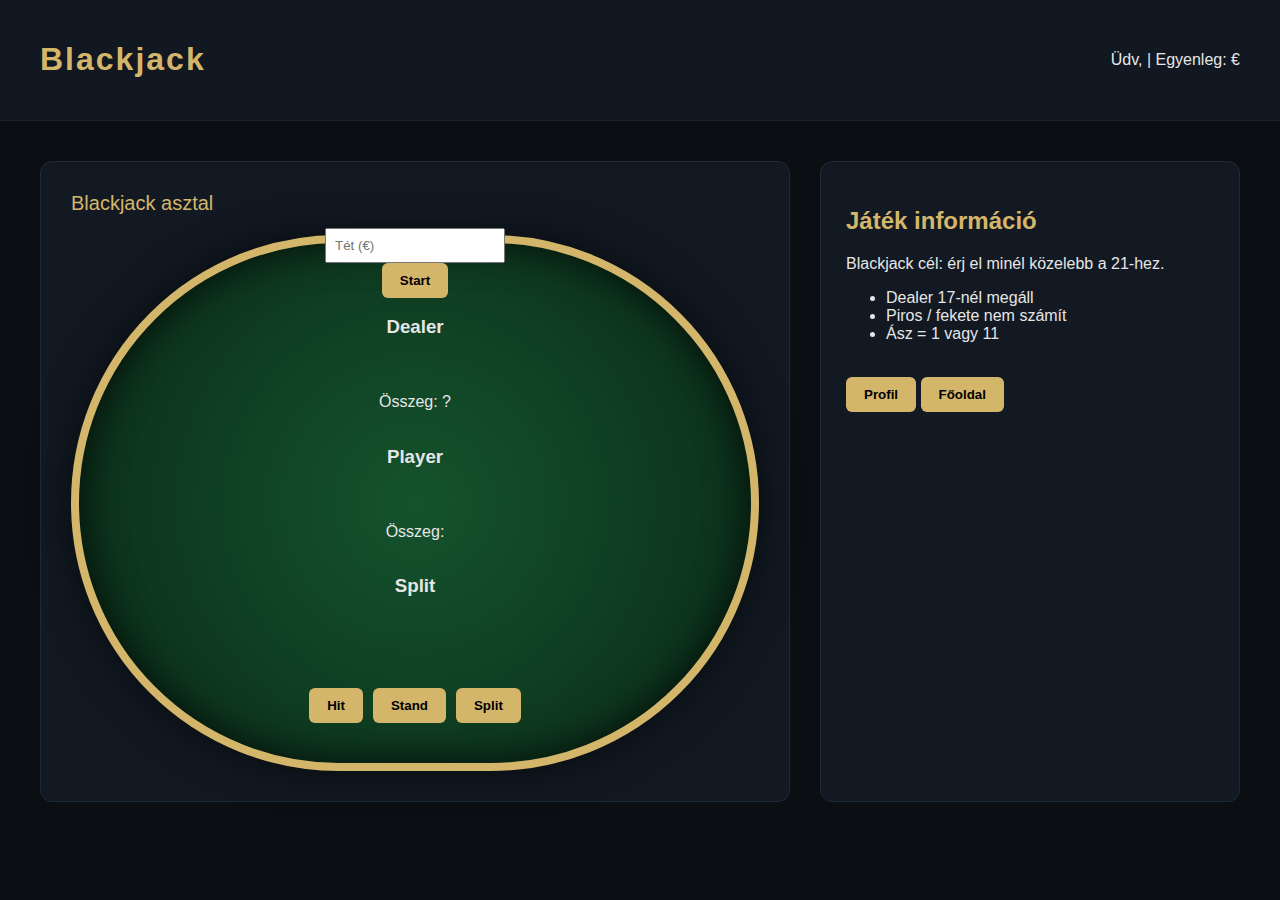
<file: blackjack.html>
<!DOCTYPE html>
<html lang="hu">
<head>
<meta charset="UTF-8">
<title>Blackjack</title>
<link rel="stylesheet" href="style.css">
<link rel="stylesheet" href="blackjack.css">
</head>

<body>

<div class="header">

<h1>Blackjack</h1>

<div>

Üdv, <b id="userName"></b> |
Egyenleg: <span id="balance"></span> €

</div>

</div>


<div class="container">

<div class="tableCard">

<div class="tableTitle">Blackjack asztal</div>

<div class="blackjackTable">

<input type="number" id="bet" min="0" placeholder="Tét (€)" style="width:160px;padding:8px">

<button onclick="startGame()" id="start">Start</button>

<h3>Dealer</h3>

<div id="dealerCards" class="cards"></div>

<p>Összeg: <span id="dealerScore">?</span></p>

<h3>Player</h3>

<div id="playerCards" class="cards"></div>

<p>Összeg: <span id="playerScore"></span></p>

<h3>Split</h3>

<div id="splitCards" class="cards"></div>

<p id="splitScore"></p>

<div class="controls">

<button onclick="hit()">Hit</button>
<button onclick="stand()">Stand</button>
<button onclick="split()">Split</button>

</div>

<div id="result" class="result"></div>

</div>

</div>


<div class="betPanel">

<h2>Játék információ</h2>

<p>
Blackjack cél: érj el minél közelebb a 21-hez.
</p>

<ul>

<li>Dealer 17-nél megáll</li>
<li>Piros / fekete nem számít</li>
<li>Ász = 1 vagy 11</li>

</ul>

<br>

<button onclick="location.href='profile.html'">Profil</button>
<button onclick="location.href='index.html'">Főoldal</button>

</div>


</div>

<script src="blackjack.js"></script>

</body>
</html>
</file>
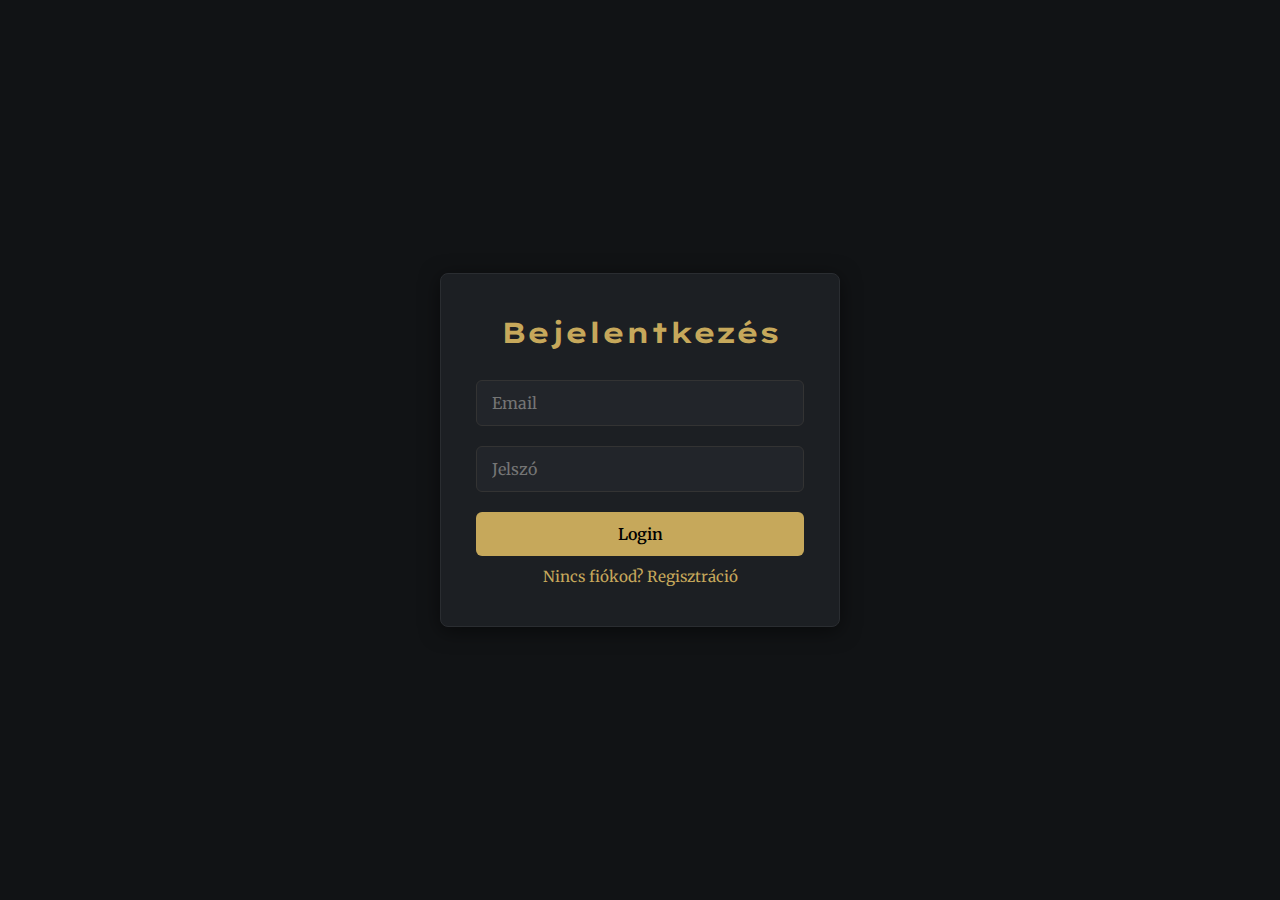
<file: dice.html>
<!DOCTYPE html>
<html lang="hu">
<head>
  <meta charset="UTF-8" />
  <meta name="viewport" content="width=device-width, initial-scale=1.0" />
  <title>Kocka játék</title>
  <link rel="stylesheet" href="style.css" />
  <link rel="stylesheet" href="dice.css">
</head>
<body class="casino-body">

  <header class="topbar">
    <div class="brand">Kocka játék</div>
    <div id="balance" class="balance">Egyenleg: 0 €</div>
  </header>

  <main class="game-layout">
    <!-- BAL OLDAL -->
    <section class="panel dice-panel">
      <h2 class="panel-title">Dobókocka</h2>

      <div id="dice" class="dice-face face-1">
        <span class="pip p1"></span>
        <span class="pip p2"></span>
        <span class="pip p3"></span>
        <span class="pip p4"></span>
        <span class="pip p5"></span>
        <span class="pip p6"></span>
        <span class="pip p7"></span>
        <span class="pip p8"></span>
        <span class="pip p9"></span>
      </div>

      <button id="rollBtn" class="gold-btn" onclick="rollDice()">Dobás</button>

      <div class="info-box">
        <p><strong>Utolsó dobás:</strong> <span id="lastRoll">-</span></p>
        <p><strong>Állapot:</strong> <span id="statusText">Válassz számot és tétet, aztán dobj.</span></p>
      </div>
    </section>

    <!-- JOBB OLDAL -->
    <section class="panel bet-panel">
      <h2 class="panel-title">Fogadó asztal</h2>

      <div class="form-box">
        <label for="bet">Tét összege (€)</label>
        <input type="number" id="bet" placeholder="Pl. 100" min="1" />
      </div>

      <div class="form-box">
        <label for="guess">Tippelt szám</label>
        <select id="guess">
          <option value="1">1</option>
          <option value="2">2</option>
          <option value="3">3</option>
          <option value="4">4</option>
          <option value="5">5</option>
          <option value="6">6</option>
        </select>
      </div>

      <div class="rules-box">
        <p><strong>Kifizetés:</strong> 5x</p>
        <p><strong>Esély:</strong> 1 / 6</p>
        <p><strong>Játék menete:</strong> válassz számot, add meg a tétet, majd indítsd a dobást.</p>
      </div>

      <div class="action-row">
        <button class="gold-btn secondary" onclick="goHome()">Főoldal</button>
      </div>

      <div id="result" class="result-box">
        A dobás eredménye itt fog megjelenni.
      </div>
    </section>
  </main>

  <script src="dice.js"></script>
</body>
</html>
</file>
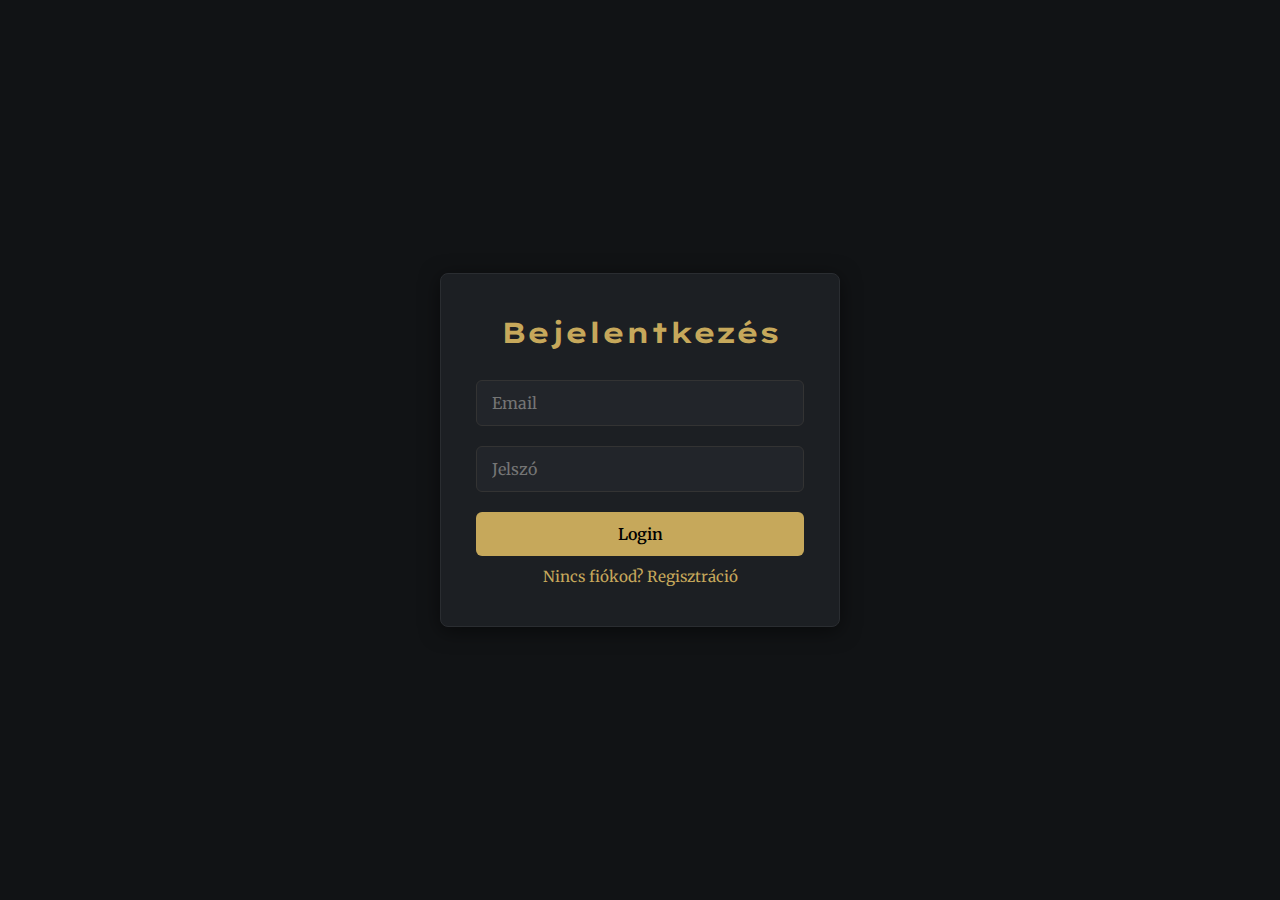
<file: login.html>
<!DOCTYPE html>
<html lang="hu">
<head>
  <meta charset="UTF-8" />
  <title>Bejelentkezés</title>
  <link rel="stylesheet" href="auth.css">
</head>
<body>

<div class="auth-container">
  <h2>Bejelentkezés</h2>

  <input type="email" id="email" placeholder="Email"><br>
  <input type="password" id="password" placeholder="Jelszó"><br>

  <button onclick="loginUser()">Login</button>

  <p id="message"></p>

  <p><a href="register.html">Nincs fiókod? Regisztráció</a></p>
</div>

<script src="login.js"></script>
</body>
</html>
</file>
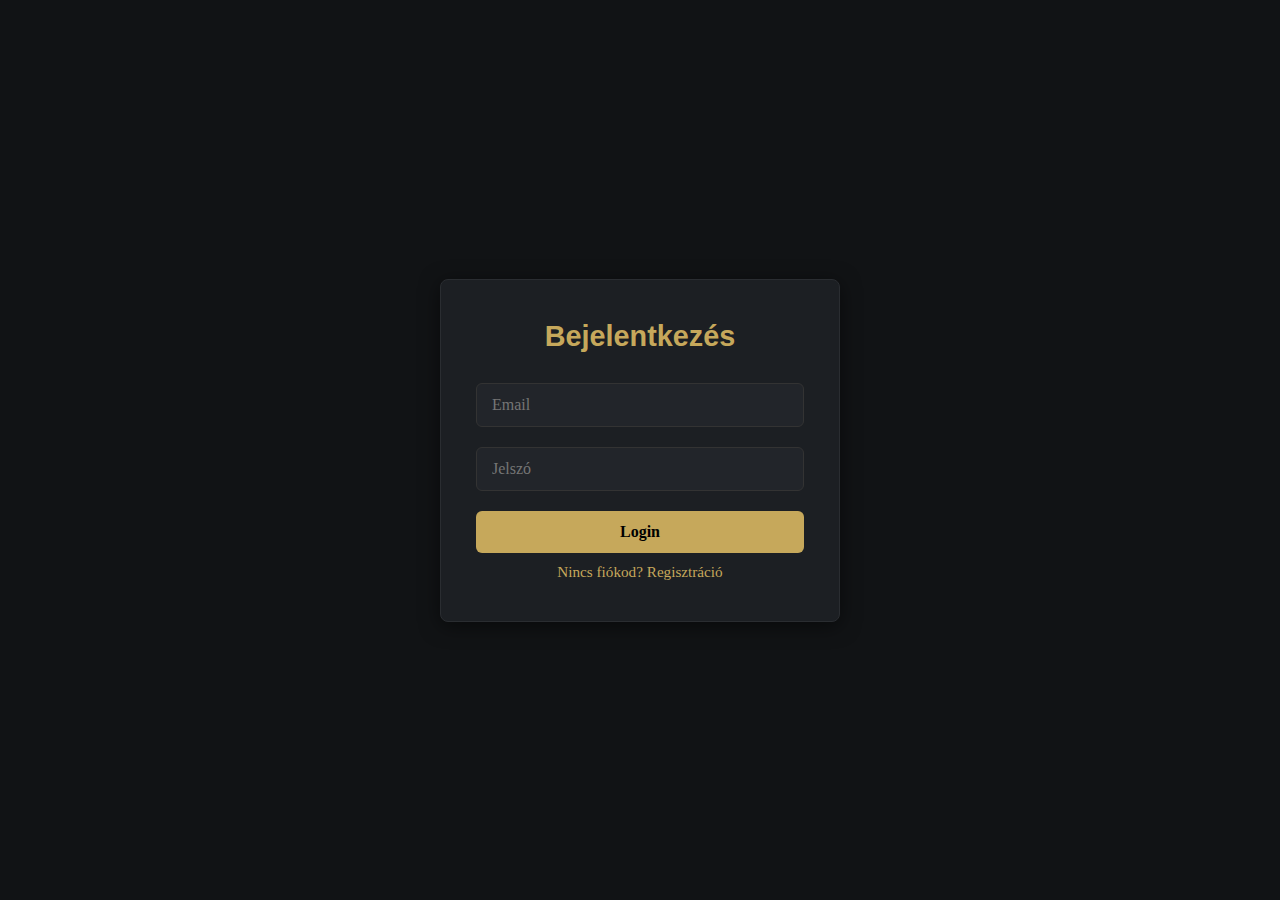
<file: profile.html>
<!DOCTYPE html>
<html lang="hu">
<head>
  <meta charset="UTF-8" />
  <meta name="viewport" content="width=device-width, initial-scale=1.0" />
  <title>Profil</title>
  <link rel="stylesheet" href="profile.css">
</head>
<body>

  <div class="page">
    <header class="topbar">
      <div class="brand">Rulett</div>
      <div class="topbar-right">
        <span class="topbar-text">Felhasználói profil</span>
      </div>
    </header>

    <main class="profile-shell">
      <section class="profile-card">
        <div id="profileArea"></div>
      </section>
    </main>
  </div>

  <script src="profil.js"></script>
</body>
</html>
</file>
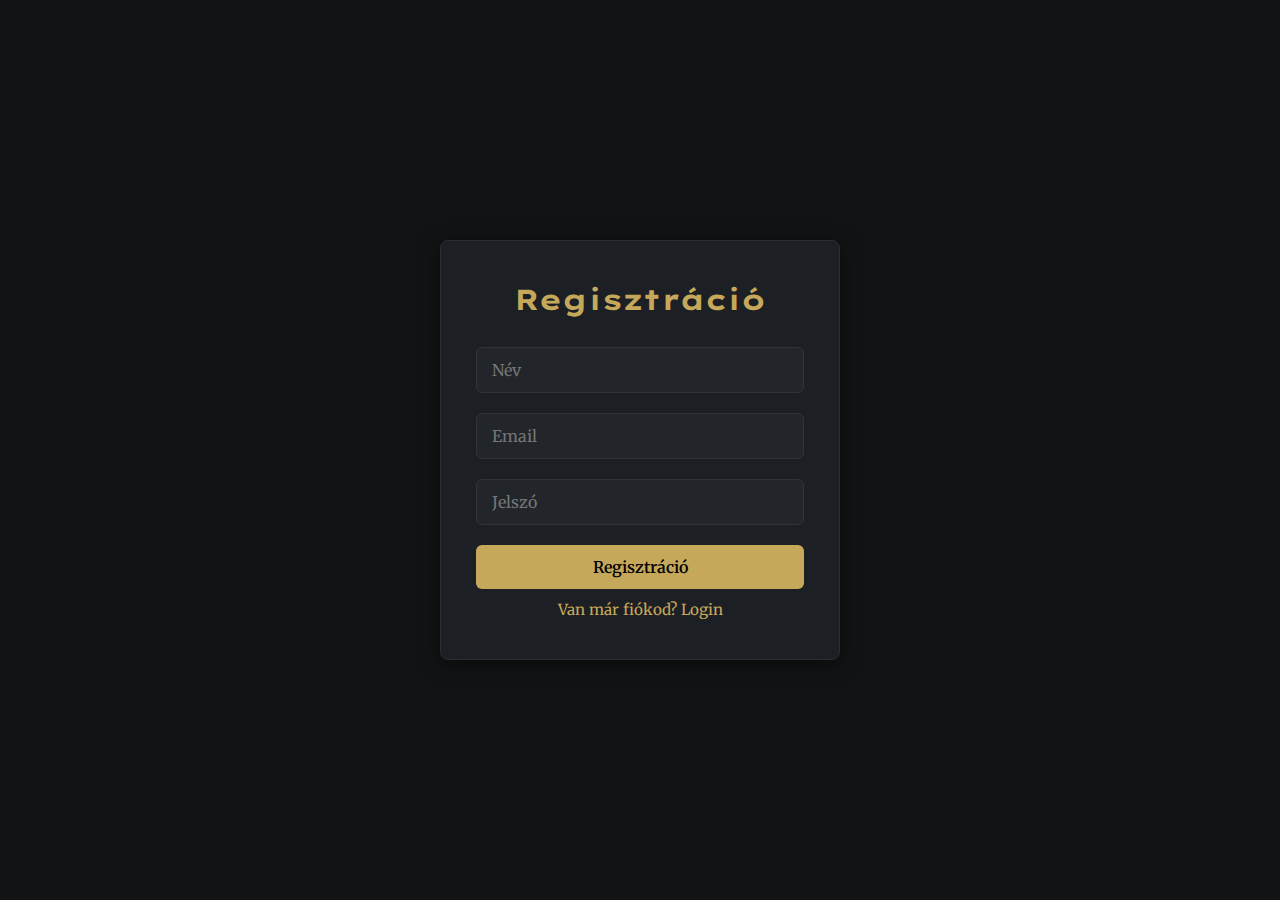
<file: register.html>
<!DOCTYPE html>
<html lang="hu">
<head>
  <meta charset="UTF-8" />
  <meta name="viewport" content="width=device-width, initial-scale=1.0" />
  <title>Regisztráció</title>
  <link rel="stylesheet" href="auth.css">
</head>
<body>

<div class="auth-container">
  <h2>Regisztráció</h2>

  <input id="name" type="text" placeholder="Név"><br>
  <input id="email" type="email" placeholder="Email"><br>
  <input id="password" type="password" placeholder="Jelszó"><br>

  <button onclick="registerUser()">Regisztráció</button>
  <p id="message"></p>

  <p><a href="login.html">Van már fiókod? Login</a></p>
</div>

<script src="register.js"></script>
</body>
</html>
</file>
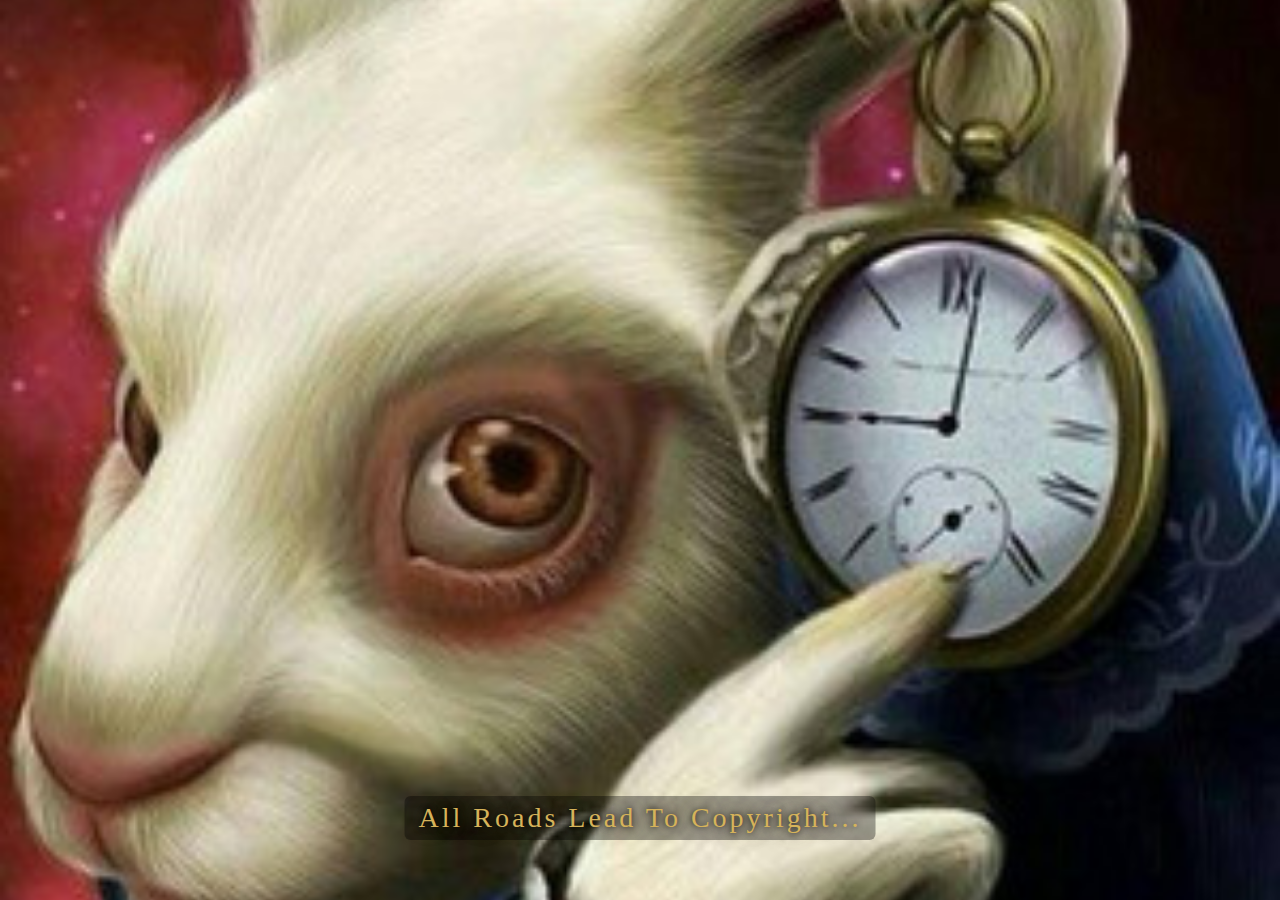
<file: secret.html>
<!doctype html>
<html lang="hu">
  <head>
    <meta charset="UTF-8" />
    <meta name="viewport" content="width=device-width, initial-scale=1.0" />

    <title>Apex intro</title>

    <link rel="stylesheet" href="secret.css" />
  </head>

  <body>
    <div class="scene">
      <img
        src="allroad.jpg"
        class="intro-image"
        id="introImage"
        draggable="false"
      />

      <div class="intro-text" id="introText">
        All Roads Lead To Copyright...
      </div>

      <div class="apex-screen">
        <h1 class="apex-title" id="apexTitle"></h1>

        <div class="docs" id="docs">
          <a href="Copyright Claim for Apex Casino.docx" class="doc-card small">
            📄 Copyright Claim for Apex Casino
          </a>

          <a href="Copyright Infringement Argument against JMAAC.docx" class="doc-card big">
            📄 Copyright Infringement Argument against JMAAC
          </a>
        </div>
      </div>
    </div>

    <script src="secret.js"></script>
  </body>
</html>
</file>
<file: style.css>
@import url('https://fonts.googleapis.com/css2?family=Lexend+Mega:wght@100..900&display=swap');
@import url('https://fonts.googleapis.com/css2?family=Merriweather:ital,opsz,wght@0,18..144,300..900;1,18..144,300..900&display=swap');

.parent {
display: grid;
grid-template-columns: repeat(5, 1fr);
grid-template-rows: repeat(5, 1fr);
grid-column-gap: 0px;
grid-row-gap: 0px;
}



.div1 {
    display:flex;
    position: sticky;
    grid-area: 1 / 1 / 2 / 5; 
    padding: 0;
    margin: 0;
    height: 100%;

    background-color: #121212;
}
.div2 {
    
    margin: 0;
    grid-area: 2 / 1 / 6 / 2;
    background-color: #121212;
    
    padding: 1rem;
    height: 100%;
    position: sticky;

    
}
.div3 {
    padding-right: 30px;
    grid-area: 1 / 5 / 2 / 6;
    background-color: #121212;
    padding-top: 15px;
    position: sticky;
}

.div3 p{
    color: #fff;

}

.lol h2 {
    color: #fff;
}

.div4 {
    padding: 10px;
    grid-area: 2 / 2 / 6 / 6;
    background-color: #151515;

    height: 100%;
 }

.div2 button {

    border-radius: 5px;
    background-color: #1e1e1e;
    padding: 1rem;
    border: 0;
    color: #fff;
    font-size: 19px;
    padding-bottom: 0.7rem;
    text-align: center;
    font-family: 'Merriweather';
    transition: ease-in-out;
    transition-duration: 0.2s;
    display: flex;
    width: 100%;
    text-align: left;
    margin: -5px;
}

.div2 button:hover{
    transition: ease-in-out;
    transition-duration: 0.2s;
    color: #FFD966;
    background-color: #2A2823;
    padding: 1rem;
    padding-right: 2rem;
    margin-left: 15px;

    border-radius: 5px;
    
}

.div2 h2{
    color: #757575;
    text-align: center;
}

/* Itt van kis alap popupnak work nigger */

.popup {
    display: none;
    position: fixed;
    inset: 0;
    background: rgba(0,0,0,0.7);
    backdrop-filter: blur(4px);
    z-index: 9999;
}

.popup-box {
    position: absolute;
    top: 50%;
    left: 50%;
    transform: translate(-50%, -50%) scale(0.8);
    background: #111;
    color: white;
    padding: 30px;
    border-radius: 15px;
    width: 350px;
    text-align: center;
    transition: 0.3s ease;
    padding: 10rem;
}

.popup.active {
    display: block;
}

.popup.active .popup-box {
    transform: translate(-50%, -50%) scale(1);
}

.close {
    position: absolute;
    right: 15px;
    top: 10px;
    cursor: pointer;
    font-size: 22px;
}

/* Daniek sponzora */



body{
    background-color: #151515;
    margin: 0;
    padding: 0;
    font-family: 'Lexend Mega';
}

#nevecske {
    color: #fff;
    text-align: left;
    padding: 10px;
    font-size: 45px;
}

.div3 button {
    padding: 1rem;
    background-color: #FFD966;
    color: #321321;
    float: left;

    border-radius: 12px;
    border: 0;
    margin-right: 6px;
}

.reg {
    background: #1e1e1e;
}

.div3 .belepes {
    margin-left: 10px;
    border-radius: 12px;
    border: 0;
    background-color: #1e1e1e;
    color: #fff;
}

#sponsor {
    display: flex;
    align-items: center;
    margin: auto;
}



.carousel {
    margin: auto;
    position: relative;
    width: 650px;
    height: 150px;
    overflow: hidden;
    background-color: #cdcdcd;
}

.carousel-item .slide-image {
    width: 270px;
    height: 160px;
    background-size: cover;
    background-repeat: no-repeat;
}

.carousel-item {
    position: absolute;
    width: 100%;
    height: 270px;
    border: none;
    top: 0;
    left: 100%;
}

.carousel-item.active {
    left: 0;
    transition: all 0.3s ease-out;
}

.carousel-item div {
    height: 100%;
}
</file>
<file: blackjack.css>
body{
background:#0b0f14;
font-family:Arial;
color:#e6e6e6;
margin:0;
}


.header{
background:#111821;
padding:20px 40px;
display:flex;
justify-content:space-between;
align-items:center;
border-bottom:1px solid #222;
}

.header h1{
color:#d4b66a;
letter-spacing:2px;
}


.container{
display:grid;
grid-template-columns: 1fr 420px;
gap:30px;
padding:40px;
}


.tableCard{

background:#121922;
border-radius:12px;
padding:30px;
border:1px solid #1f2a35;

}

.tableTitle{
color:#d4b66a;
margin-bottom:20px;
font-size:20px;
}

.blackjackTable{

background:radial-gradient(circle,#14532d,#0a2917);

border-radius:500px;

height:520px;

display:flex;
flex-direction:column;
align-items:center;
justify-content:center;

border:8px solid #d4b66a;

box-shadow:
inset 0 0 40px rgba(0,0,0,0.8),
0 0 40px rgba(0,0,0,0.6);

}


.cards{
display:flex;
gap:12px;
margin:10px;
}

.card{

width:70px;
height:100px;

background:white;
color:black;

border-radius:10px;

display:flex;
align-items:center;
justify-content:center;

font-size:22px;
font-weight:bold;

box-shadow:0 6px 12px rgba(0,0,0,0.5);

transform:translateY(-40px);
opacity:0;

animation:deal .35s forwards;

}

.card.red{
color:red;
}

.back{
background:#111;
color:white;
}


@keyframes deal{
to{
transform:translateY(0);
opacity:1;
}
}


button{

background:#d4b66a;
border:none;
padding:10px 18px;
border-radius:6px;
cursor:pointer;
font-weight:bold;

}

button:hover{
opacity:.85;
}


.betPanel{

background:#121922;
border:1px solid #1f2a35;

border-radius:12px;

padding:25px;

}

.betPanel h2{
color:#d4b66a;
}

.betPanel input{

width:100%;
padding:10px;
margin-top:10px;

background:#0e141c;
border:1px solid #222;
color:white;

border-radius:6px;

}

.controls{

margin-top:20px;
display:flex;
gap:10px;
flex-wrap:wrap;

}

.result{

margin-top:55px;
font-size:18px;

}
</file>
<file: dice.css>
.casino-body {
  margin: 0;
  min-height: 100vh;
  background:
    radial-gradient(circle at top, rgba(212, 175, 55, 0.08), transparent 25%),
    linear-gradient(135deg, #0a0d12 0%, #111827 100%);
  color: #f5f1e8;
  font-family: Georgia, "Times New Roman", serif;
}

.topbar {
  display: flex;
  justify-content: space-between;
  align-items: center;
  padding: 18px 28px;
  border-bottom: 1px solid rgba(212, 175, 55, 0.15);
  background: rgba(10, 12, 18, 0.92);
}

.brand {
  font-size: 2rem;
  font-weight: 700;
  color: #d4af37;
  letter-spacing: 1px;
}

.balance {
  font-size: 1.2rem;
  font-weight: 600;
}

.game-layout {
  display: grid;
  grid-template-columns: 1.15fr 0.85fr;
  gap: 24px;
  padding: 28px;
}

.panel {
  background: linear-gradient(180deg, rgba(14, 18, 25, 0.96), rgba(17, 23, 35, 0.96));
  border: 1px solid rgba(212, 175, 55, 0.14);
  border-radius: 18px;
  padding: 24px;
  box-shadow: 0 18px 45px rgba(0, 0, 0, 0.35);
}

.panel-title {
  margin-top: 0;
  margin-bottom: 20px;
  color: #d4af37;
  font-size: 2rem;
  letter-spacing: 0.5px;
}

.dice-stage {
  display: flex;
  justify-content: center;
  align-items: center;
  min-height: 360px;
}

.dice-face {
  position: relative;
  width: 180px;
  height: 180px;
  border-radius: 28px;
  background: linear-gradient(145deg, #f8f5ef, #ddd3be);
  border: 4px solid #d4af37;
  box-shadow:
    0 0 0 6px rgba(212, 175, 55, 0.08),
    0 20px 40px rgba(0, 0, 0, 0.45);
  transition: transform 0.25s ease, box-shadow 0.25s ease;
}

.dice-face.rolling {
  animation: diceRoll 0.9s linear infinite;
}

.dice-face.win {
  box-shadow:
    0 0 0 6px rgba(34, 197, 94, 0.12),
    0 0 24px rgba(34, 197, 94, 0.45),
    0 20px 40px rgba(0, 0, 0, 0.45);
}

.dice-face.lose {
  box-shadow:
    0 0 0 6px rgba(239, 68, 68, 0.12),
    0 0 24px rgba(239, 68, 68, 0.45),
    0 20px 40px rgba(0, 0, 0, 0.45);
}

@keyframes diceRoll {
  0% {
    transform: rotate(0deg) scale(1);
  }
  20% {
    transform: rotate(90deg) scale(1.08);
  }
  40% {
    transform: rotate(180deg) scale(0.96);
  }
  60% {
    transform: rotate(270deg) scale(1.08);
  }
  80% {
    transform: rotate(330deg) scale(1);
  }
  100% {
    transform: rotate(360deg) scale(1);
  }
}

.pip {
  position: absolute;
  width: 22px;
  height: 22px;
  border-radius: 50%;
  background: #111827;
  display: none;
  box-shadow: inset 0 0 4px rgba(255, 255, 255, 0.2);
}

/* 3x3 rács pozíciók */
.p1 { top: 24px; left: 24px; }
.p2 { top: 24px; left: 50%; transform: translateX(-50%); }
.p3 { top: 24px; right: 24px; }

.p4 { top: 50%; left: 24px; transform: translateY(-50%); }
.p5 { top: 50%; left: 50%; transform: translate(-50%, -50%); }
.p6 { top: 50%; right: 24px; transform: translateY(-50%); }

.p7 { bottom: 24px; left: 24px; }
.p8 { bottom: 24px; left: 50%; transform: translateX(-50%); }
.p9 { bottom: 24px; right: 24px; }

.dice-face.face-1 .p5 { display: block; }

.dice-face.face-2 .p1,
.dice-face.face-2 .p9 { display: block; }

.dice-face.face-3 .p1,
.dice-face.face-3 .p5,
.dice-face.face-3 .p9 { display: block; }

.dice-face.face-4 .p1,
.dice-face.face-4 .p3,
.dice-face.face-4 .p7,
.dice-face.face-4 .p9 { display: block; }

.dice-face.face-5 .p1,
.dice-face.face-5 .p3,
.dice-face.face-5 .p5,
.dice-face.face-5 .p7,
.dice-face.face-5 .p9 { display: block; }

.dice-face.face-6 .p1,
.dice-face.face-6 .p3,
.dice-face.face-6 .p4,
.dice-face.face-6 .p6,
.dice-face.face-6 .p7,
.dice-face.face-6 .p9 { display: block; 
}
.dice-face.face-4::after {
  content: "";
  position: absolute;
  width: 22px;
  height: 22px;
  border-radius: 50%;
  background: #111827;
  right: 24px;
  bottom: 24px;
}

.dice-face.face-5 .p1,
.dice-face.face-5 .p3,
.dice-face.face-5 .p5,
.dice-face.face-5 .p7,
.dice-face.face-5::after {
  display: block;
}
.dice-face.face-5::after {
  content: "";
  position: absolute;
  width: 22px;
  height: 22px;
  border-radius: 50%;
  background: #111827;
  right: 24px;
  bottom: 24px;
}

.dice-face.face-6 .p1,
.dice-face.face-6 .p3,
.dice-face.face-6 .p4,
.dice-face.face-6 .p6,
.dice-face.face-6 .p7,
.dice-face.face-6::after {
  display: block;
}
.dice-face.face-6::after {
  content: "";
  position: absolute;
  width: 22px;
  height: 22px;
  border-radius: 50%;
  background: #111827;
  right: 24px;
  bottom: 24px;
}

.gold-btn {
  background: linear-gradient(180deg, #d7b24a, #bf9832);
  color: #111;
  border: none;
  border-radius: 12px;
  padding: 14px 24px;
  font-size: 1rem;
  font-weight: 700;
  cursor: pointer;
  transition: transform 0.15s ease, filter 0.2s ease;
  box-shadow: 0 8px 18px rgba(0, 0, 0, 0.28);
  margin-top: 20px;
}

.gold-btn:hover {
  transform: translateY(-1px);
  filter: brightness(1.05);
}

.gold-btn:disabled {
  opacity: 0.7;
  cursor: not-allowed;
}

.secondary {
  background: linear-gradient(180deg, #c9a64a, #a8842f);
}

.form-box,
.rules-box,
.info-box,
.result-box {
  background: rgba(8, 12, 18, 0.65);
  border: 1px solid rgba(212, 175, 55, 0.12);
  border-radius: 14px;
  padding: 16px 18px;
  margin-bottom: 18px;
}

.form-box label {
  display: block;
  margin-bottom: 10px;
  color: #d4af37;
  font-weight: 700;
}

.form-box input,
.form-box select {
  width: 100%;
  box-sizing: border-box;
  padding: 14px;
  border-radius: 10px;
  border: 1px solid rgba(255,255,255,0.12);
  background: #1a2230;
  color: #fff;
  font-size: 1rem;
}

.action-row {
  display: flex;
  gap: 12px;
  margin-bottom: 18px;
}

.result-box {
  min-height: 80px;
  font-size: 1.1rem;
  line-height: 1.5;
}

.result-box.win-text {
  border-color: rgba(34, 197, 94, 0.45);
  color: #9ff0b9;
}

.result-box.lose-text {
  border-color: rgba(239, 68, 68, 0.45);
  color: #ffb0b0;
}

@media (max-width: 900px) {
  .game-layout {
    grid-template-columns: 1fr;
  }

  .dice-stage {
    min-height: 260px;
  }

  .dice-face {
    width: 150px;
    height: 150px;
  }
}

.info-box{
    margin-top: 20px;
}
</file>
<file: auth.css>
/* ===== Google Fonts ===== */
@import url('https://fonts.googleapis.com/css2?family=Lexend+Mega:wght@100..900&display=swap');
@import url('https://fonts.googleapis.com/css2?family=Merriweather:ital,opsz,wght@0,18..144,300..900;1,18..144,300..900&display=swap');

/* ===== RESET ===== */
* {
  margin: 0;
  padding: 0;
  box-sizing: border-box;
  font-family: 'Merriweather', serif;
}

body {
  background: #111315;
  color: #f5f5f5;
  display: flex;
  justify-content: center;
  align-items: center;
  min-height: 100vh;
  padding: 20px;
}

.auth-container {
  background: #1c1f23;
  padding: 40px 35px;
  border-radius: 8px;
  border: 1px solid #2a2d31;
  width: 100%;
  max-width: 400px;
  box-shadow: 0 4px 20px rgba(0,0,0,0.5);
  text-align: center;
}


.auth-container h2 {
  font-family: 'Lexend Mega', sans-serif;
  color: #c6a85b;
  margin-bottom: 30px;
  font-size: 1.8rem;
}


.auth-container input {
  width: 100%;
  padding: 12px 15px;
  margin-bottom: 20px;
  border-radius: 6px;
  border: 1px solid #333;
  background: #22252a;
  color: #f5f5f5;
  font-size: 1rem;
  transition: 0.2s;
}

.auth-container input:focus {
  border-color: #c6a85b;
  outline: none;
}


.auth-container button {
  width: 100%;
  padding: 12px 0;
  background: #c6a85b;
  border: none;
  border-radius: 6px;
  font-weight: 600;
  font-size: 1rem;
  cursor: pointer;
  transition: 0.2s;
}

.auth-container button:hover {
  background: #d9b96b;
}


#message {
  margin-top: 10px;
  font-size: 0.9rem;
  color: #ff4d4d;
}


.auth-container a {
  color: #c6a85b;
  text-decoration: none;
  font-size: 0.95rem;
}

.auth-container a:hover {
  text-decoration: underline;
}


@media (max-width: 450px) {
  .auth-container {
    padding: 30px 20px;
  }

  .auth-container h2 {
    font-size: 1.6rem;
  }
}
</file>
<file: profile.css>
:root {
  --bg: #0a0d12;
  --bg2: #0f141b;
  --panel: #101720;
  --panel2: #131b26;
  --gold: #d4af55;
  --gold-dark: #b9933f;
  --text: #f5efe3;
  --muted: #b9ab88;
  --border: rgba(212, 175, 85, 0.16);
  --border-strong: rgba(212, 175, 85, 0.3);
  --input-bg: #1a2230;
  --danger: #b83a3a;
  --danger-dark: #912c2c;
  --shadow: 0 24px 50px rgba(0, 0, 0, 0.45);
}

* {
  box-sizing: border-box;
}

html, body {
  margin: 0;
  padding: 0;
  min-height: 100%;
  font-family: "Segoe UI", Tahoma, Geneva, Verdana, sans-serif;
  background:
    radial-gradient(circle at top left, rgba(212, 175, 85, 0.06), transparent 24%),
    radial-gradient(circle at top right, rgba(212, 175, 85, 0.04), transparent 20%),
    linear-gradient(180deg, #090c11 0%, #0b1016 100%);
  color: var(--text);
}

body {
  padding: 28px;
}

.page {
  max-width: 1280px;
  margin: 0 auto;
}

.topbar {
  display: flex;
  justify-content: space-between;
  align-items: center;
  gap: 16px;
  padding: 18px 24px;
  margin-bottom: 24px;
  background: linear-gradient(180deg, rgba(15, 20, 27, 0.96), rgba(11, 15, 22, 0.96));
  border: 1px solid var(--border);
  border-radius: 18px;
  box-shadow: var(--shadow);
}

.brand {
  font-size: 2rem;
  font-weight: 800;
  letter-spacing: 3px;
  color: var(--gold);
}

.topbar-text {
  color: var(--text);
  font-weight: 600;
}

.profile-shell {
  display: flex;
  justify-content: center;
}

.profile-card {
  width: 100%;
  max-width: 760px;
  background: linear-gradient(180deg, rgba(16, 22, 30, 0.96), rgba(12, 17, 24, 0.98));
  border: 1px solid var(--border);
  border-radius: 24px;
  box-shadow: var(--shadow);
  padding: 28px;
  position: relative;
  overflow: hidden;
}

.profile-card::before {
  content: "";
  position: absolute;
  inset: 0;
  pointer-events: none;
  background: linear-gradient(
    135deg,
    rgba(212, 175, 85, 0.07),
    transparent 28%,
    transparent 72%,
    rgba(212, 175, 85, 0.04)
  );
}

#profileArea {
  position: relative;
  z-index: 1;
}

.profile-head {
  display: flex;
  align-items: center;
  gap: 18px;
  margin-bottom: 26px;
}

.avatar {
  width: 78px;
  height: 78px;
  border-radius: 50%;
  display: grid;
  place-items: center;
  background: linear-gradient(180deg, var(--gold), var(--gold-dark));
  color: #111;
  font-size: 1.7rem;
  font-weight: 800;
  box-shadow: 0 12px 28px rgba(212, 175, 85, 0.22);
}

.profile-title h2 {
  margin: 0 0 6px;
  font-size: 1.8rem;
  color: var(--gold);
  letter-spacing: 0.5px;
}

.profile-title p {
  margin: 0;
  color: var(--muted);
}

.info-grid {
  display: grid;
  grid-template-columns: repeat(2, minmax(0, 1fr));
  gap: 16px;
  margin-bottom: 24px;
}

.info-box {
  background: rgba(255,255,255,0.02);
  border: 1px solid rgba(212, 175, 85, 0.1);
  border-radius: 16px;
  padding: 16px;
}

.info-label {
  display: block;
  font-size: 0.88rem;
  color: var(--muted);
  margin-bottom: 8px;
}

.info-value {
  font-size: 1.08rem;
  font-weight: 700;
  color: var(--text);
  word-break: break-word;
}

.balance-box .info-value {
  color: #f2d27a;
  font-size: 1.35rem;
}

.topup-card {
  margin-bottom: 22px;
  padding: 18px;
  border-radius: 18px;
  background: rgba(255,255,255,0.02);
  border: 1px solid rgba(212, 175, 85, 0.1);
}

.topup-title {
  margin: 0 0 12px;
  color: var(--gold);
  font-size: 1.05rem;
  font-weight: 700;
}

.input-row {
  display: flex;
  gap: 12px;
  flex-wrap: wrap;
}

.input-row input {
  flex: 1 1 240px;
  min-width: 220px;
  padding: 14px 16px;
  border-radius: 12px;
  border: 1px solid rgba(212, 175, 85, 0.15);
  background: var(--input-bg);
  color: var(--text);
  outline: none;
  font-size: 1rem;
  transition: 0.2s ease;
}

.input-row input::placeholder {
  color: #8e846d;
}

.input-row input:focus {
  border-color: var(--gold);
  box-shadow: 0 0 0 3px rgba(212, 175, 85, 0.12);
}

.btn-row {
  display: flex;
  flex-wrap: wrap;
  gap: 12px;
}

button {
  border: none;
  border-radius: 12px;
  padding: 13px 18px;
  background: linear-gradient(180deg, var(--gold), var(--gold-dark));
  color: #141414;
  font-weight: 700;
  font-size: 0.96rem;
  cursor: pointer;
  transition: transform 0.15s ease, box-shadow 0.2s ease, opacity 0.2s ease;
  box-shadow: 0 12px 24px rgba(212, 175, 85, 0.18);
}

button:hover {
  transform: translateY(-1px);
  box-shadow: 0 16px 30px rgba(212, 175, 85, 0.24);
}

button.secondary {
  background: linear-gradient(180deg, #1b2431, #141b25);
  color: var(--text);
  border: 1px solid rgba(212, 175, 85, 0.14);
  box-shadow: none;
}

button.secondary:hover {
  border-color: rgba(212, 175, 85, 0.26);
}

button.danger {
  background: linear-gradient(180deg, var(--danger), var(--danger-dark));
  color: #fff;
  box-shadow: 0 12px 24px rgba(184, 58, 58, 0.18);
}

button.danger:hover {
  box-shadow: 0 16px 30px rgba(184, 58, 58, 0.24);
}

.admin-only {
  margin-top: 4px;
}

@media (max-width: 700px) {
  body {
    padding: 16px;
  }

  .topbar {
    padding: 16px 18px;
  }

  .brand {
    font-size: 1.55rem;
  }

  .profile-card {
    padding: 18px;
    border-radius: 18px;
  }

  .profile-head {
    flex-direction: column;
    align-items: flex-start;
  }

  .info-grid {
    grid-template-columns: 1fr;
  }

  .input-row {
    flex-direction: column;
  }

  .input-row input,
  .input-row button {
    width: 100%;
  }

  .btn-row {
    flex-direction: column;
  }

  .btn-row button {
    width: 100%;
  }
}
</file>
<file: secret.css>
body {
  margin: 0;
  background: black;
  overflow: hidden;
  font-family: Georgia, serif;
}

.scene {
  position: relative;
  width: 100vw;
  height: 100vh;
  overflow: hidden;
}

/* kép */

.intro-image {
  position: absolute;
  inset: 0;
  width: 100%;
  height: 100%;
  object-fit: cover;
  z-index: 5;
  transition: 2.5s;

  user-select: none;
  pointer-events: none;
}

.intro-image.hide {
  opacity: 0;
  transform: scale(1.05);
}

/* fekete rész */

.apex-screen {
  position: absolute;
  inset: 0;
  background: black;

  display: flex;
  flex-direction: column;
  align-items: center;
  justify-content: center;
}

/* cím */

.apex-title {
  font-size: 90px;
  letter-spacing: 8px;

  color: #d6b35a;

  text-shadow: 0 0 20px rgba(214, 179, 90, 0.4);

  min-height: 120px;
}

/* doksik */

.docs {
  margin-top: 60px;

  display: flex;
  flex-direction: column;
  gap: 18px;

  opacity: 0;
  transition: 1s;
}

.docs.show {
  opacity: 1;
}

.doc-card {
  padding: 14px 24px;

  background: rgba(0, 0, 0, 0.6);

  border: 1px solid rgba(255, 255, 255, 0.25);

  border-radius: 10px;

  color: white;

  text-decoration: none;

  transition: 0.25s;
}

.doc-card:hover {
  transform: translateX(6px);
  border-color: white;
}

.small {
  font-size: 16px;
  opacity: 0.85;
}

.big {
  font-size: 20px;

  border-color: #d6b35a;

  box-shadow: 0 0 18px rgba(214, 179, 90, 0.35);
}

.intro-text {
  position: absolute;

  bottom: 60px;
  left: 50%;

  transform: translateX(-50%);

  font-size: 28px;

  letter-spacing: 3px;

  font-weight: 500;


  color: #d6b35a;


  text-shadow:
    0 0 6px rgba(0, 0, 0, 0.9),
    0 0 18px rgba(0, 0, 0, 0.7),
    0 0 25px rgba(214, 179, 90, 0.25);

  
  background: rgba(0, 0, 0, 0.35);

  padding: 6px 14px;

  border-radius: 6px;

  z-index: 6;

  transition: 1.2s;
}

.intro-text.hide {
  opacity: 0;

  transform: translateX(-50%) translateY(20px);
}
</file>
